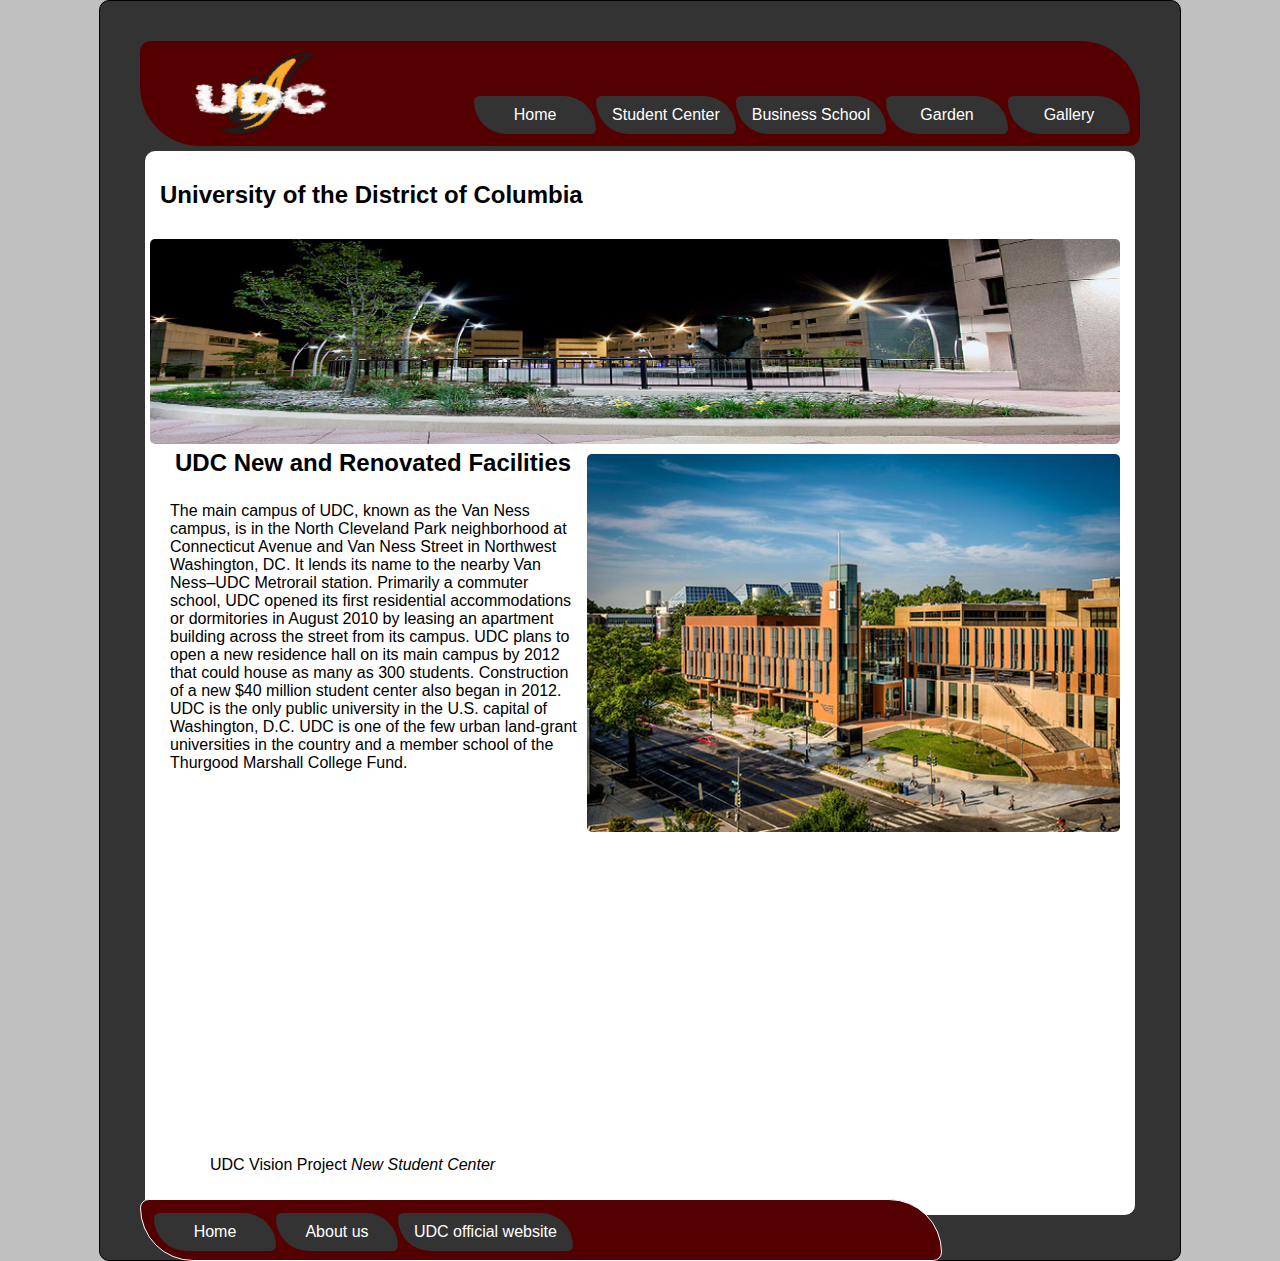
<file: index.html>
<!DOCTYPE html>
<html lang="en">


<head>
	<meta charset="utf-8">
		<title>University of the District of Columbia</title>
		<link rel="stylesheet" type="text/css" href="style.css">
		
		<style>
		img {
    float: right;
}
</style>
</head>

<!--body-->
<body>

<header>
<nav>
<ul>

  
  <li><a href="gallery.html">Gallery</a></li>
  <li><a href="garden.html">Garden</a></li>
  <li><a href="business.html">Business School</a></li>
  <li class="dropdown">
    <a href="javascript:void(0)" class="dropbtn" onclick="myFunction()">Student Center</a>
    <div class="dropdown-content" id="myDropdown">
      <a href="wellnesscenter.html">Wellness Center</a>
      <a href="ballroom.html">Ballroom</a>
    </div>
  </li>
  <li><a href="index.html">Home</a></li>
</ul>
</nav>
</header>



<section>



<h2>University of the District of Columbia</h2>
<img src="photos/plaza2.jpg" style = "width:100%">


<br>

 <img src="photos/udcexterior.jpg" style = "width:55%">

<article>

<h2>UDC New and Renovated Facilities</h2>
<p>The main campus of UDC, known as the Van Ness campus, is in the North
 Cleveland Park neighborhood at Connecticut Avenue and Van Ness Street in 
 Northwest Washington, DC. It lends its name to the nearby Van Ness–UDC Metrorail
 station.

Primarily a commuter school, UDC opened its first residential accommodations
 or dormitories in August 2010 by leasing an apartment building across the
 street from its campus. UDC plans to open a new residence hall on its 
 main campus by 2012 that could house as many as 300 students. Construction
 of a new $40 million student center also began in 2012.
 
 UDC is the only public university
 in the U.S. capital of Washington, D.C. UDC is one of the few urban land-grant
 universities in the country and a member school of the Thurgood Marshall College
 Fund.</p><br>

 <figure>
			
			<iframe width="560" height="315" src="https://www.youtube.com/embed/qob7bsMnlQA" frameborder="0">
			<embed width="560" height="315" src="https://www.youtube.com/embed/qob7bsMnlQA" frameborder="0">
			</iframe>
			
         <figcaption>UDC Vision Project <cite>New Student Center</cite></figcaption>
      </figure>
  
  
</article>

</section>

<footer>
<nav>
<ul class = footer>

  <li><a href="http://www.udc.edu">UDC official website</a></li>
  <li class="dropdown">
    
  </li>
</li>
  <li><a href="about.html">About us</a></li>
  
  </li>
  <li><a href="index.html">Home</a></li>
</ul>
</nav>
</footer>

<script src="indexJS.js"></script>






</body>
<!--body-->
</html>
</file>
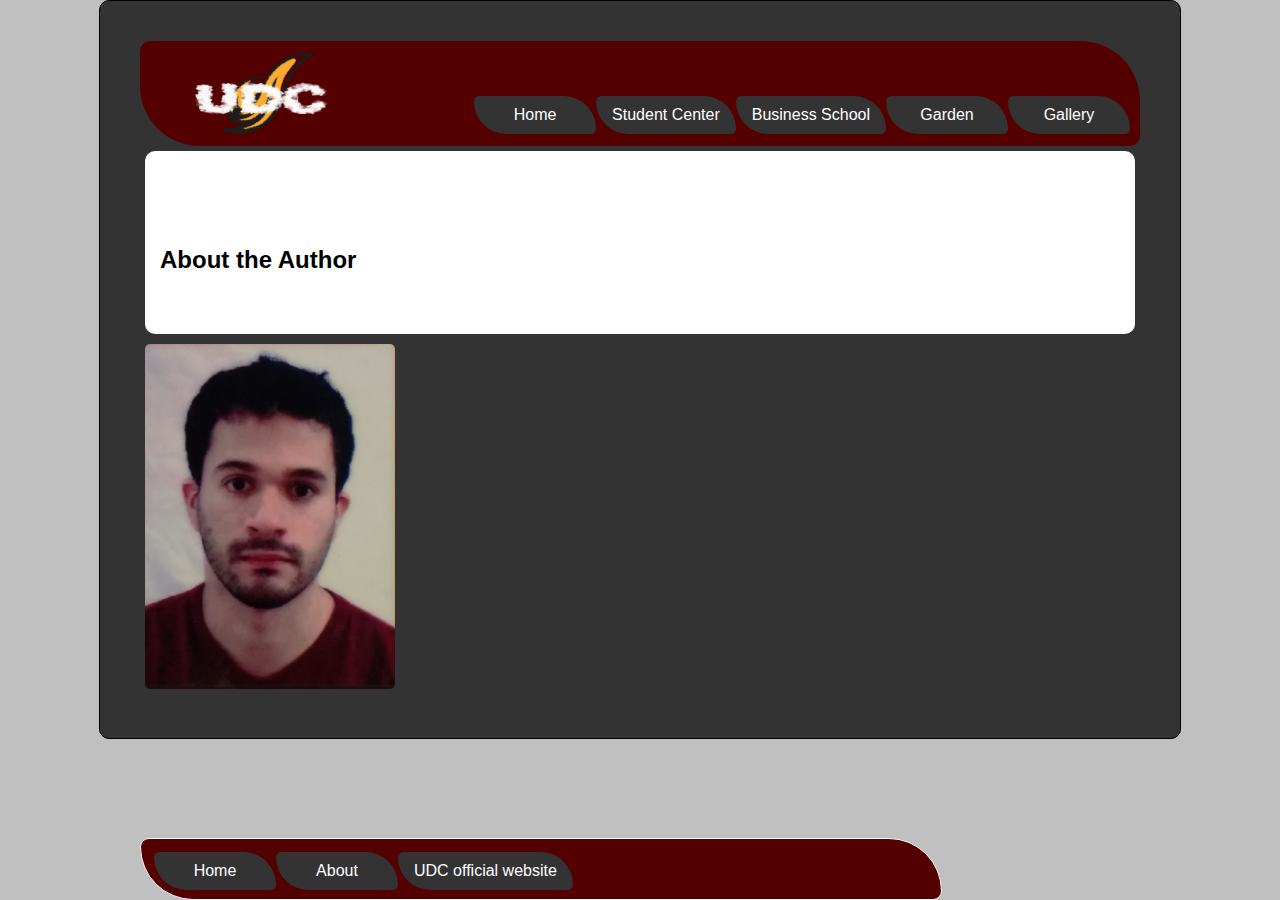
<file: about.html>
<!DOCTYPE html>
<html lang="en">


<head>
	<meta charset="utf-8">
		<title>University of the District of Columbia</title>
		<link rel="stylesheet" type="text/css" href="style.css">
				<style>
		
</style>
</head>

<!--body-->
<body>

<header>
<nav>
<ul>

  
  <li><a href="gallery.html">Gallery</a></li>
  <li><a href="garden.html">Garden</a></li>
  <li><a href="business.html">Business School</a></li>
  <li class="dropdown">
    <a href="javascript:void(0)" class="dropbtn" onclick="myFunction()">Student Center</a>
    <div class="dropdown-content" id="myDropdown">
      <a href="wellnesscenter.html">Wellness Center</a>
      <a href="ballroom.html">Ballroom</a>
    </div>
  </li>
  <li><a href="index.html">Home</a></li>
</ul>
</nav>
</header>



<section>
<h2></h2>
<article>


  
</article>
<h2>About the Author</h2>
<article>




</article>

</section>
<a href = "hil/resume.html"title="About Hildebrando"><img src="photos/hilicon.jpg" style = "width:25%"></a>

<footer>
<nav>
<ul class = footer>

  <li><a href="http://www.udc.edu">UDC official website</a></li>
  <li class="dropdown">
    
  </li>
  <li><a href="about.html">About</a></li>
  
  </li>
  <li><a href="index.html">Home</a></li>
</ul>
</nav>
</footer>

<script src="indexJS.js"></script>
<script src="JSslideshow.js"></script>





</body>
<!--body-->
</html>
</file>
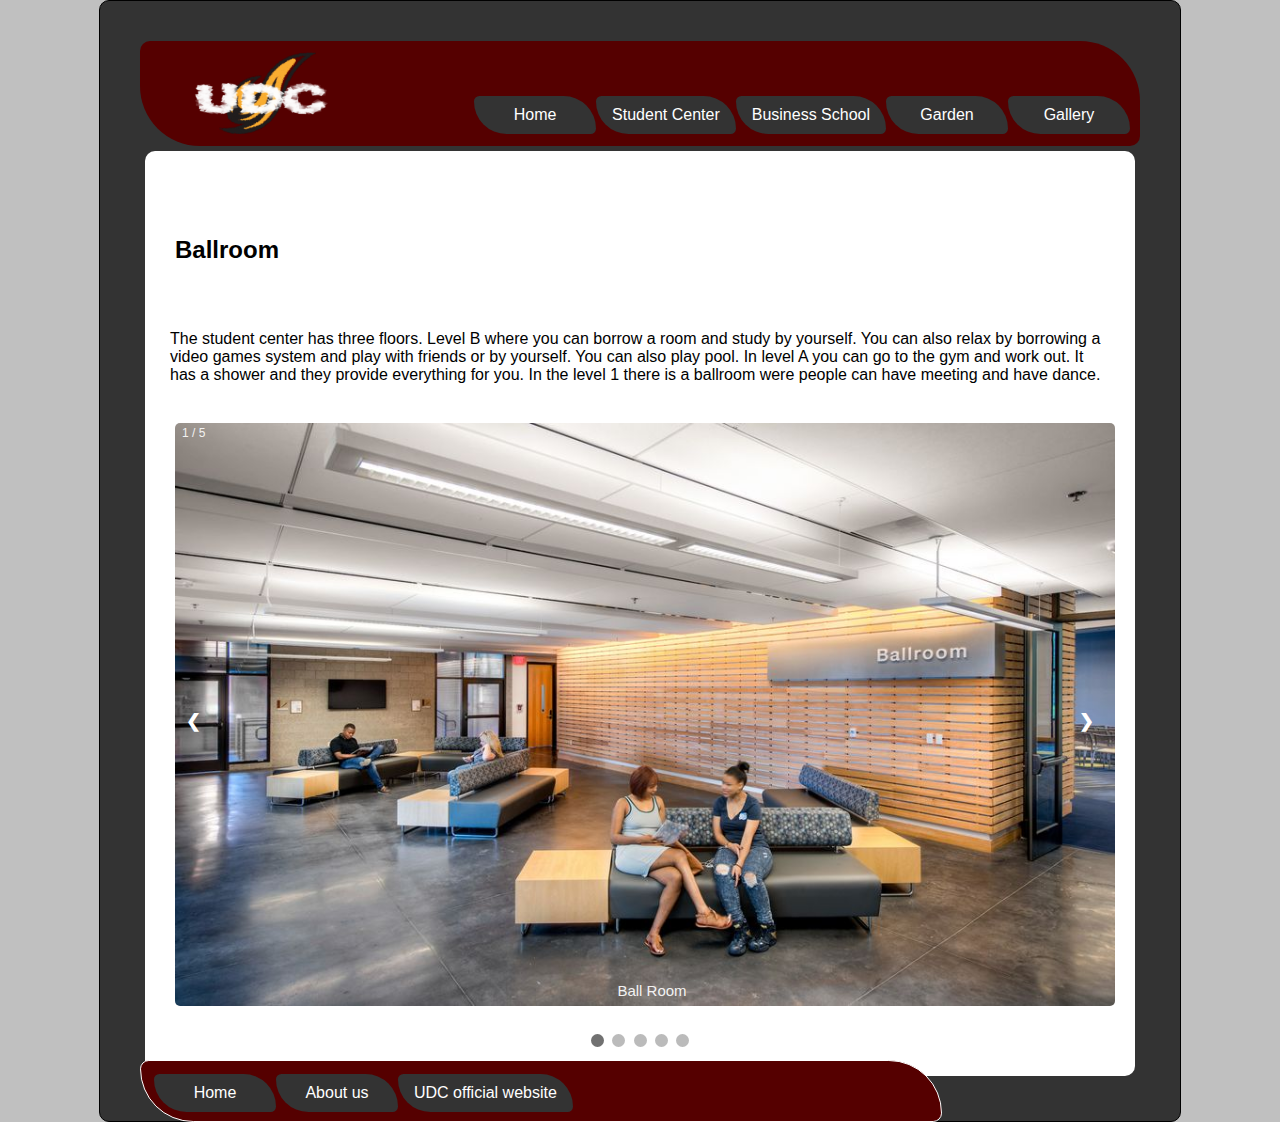
<file: ballroom.html>
<!DOCTYPE html>
<html lang="en">


<head>
	<meta charset="utf-8">
		<title>University of the District of Columbia</title>
		<link rel="stylesheet" type="text/css" href="style.css">
</head>

<!--body-->
<body>

<header>
<nav>
<ul>

  
  <li><a href="gallery.html">Gallery</a></li>
  <li><a href="garden.html">Garden</a></li>
  <li><a href="business.html">Business School</a></li>
  <li class="dropdown">
    <a href="javascript:void(0)" class="dropbtn" onclick="myFunction()">Student Center</a>
    <div class="dropdown-content" id="myDropdown">
      <a href="wellnesscenter.html">Wellness Center</a>
      <a href="ballroom.html">Ballroom</a>
    </div>
  </li>
  <li><a href="index.html">Home</a></li>
</ul>
</nav>
</header>



<section>
<h2></h2>
<article>

<h2>Ballroom</h2>
  
</article>

<article>

<p>The student center has three floors. Level B where you can borrow 
a room and study by yourself. You can also relax by borrowing a video
 games system and play with friends or by yourself. You can also play pool.
 In level A you can go to the gym and work out. It has a shower and they provide 
 everything for you.  In the level 1 there is a ballroom were people can have 
 meeting and have dance. </p><br>
  
  <div class="slideshow-container">
  
  <div class="mySlides fade">
    <div class="numbertext">1 / 5</div>
    <img src="photos/ballroom.jpg" style="width:100%">
    <div class="text">Ball Room</div>
  </div>
  
  <div class="mySlides fade">
    <div class="numbertext">2 / 5</div>
    <img src="photos/conference.jpg" style="width:100%">
    <div class="text">Conference</div>
  </div>
  
  <div class="mySlides fade">
    <div class="numbertext">3 / 5</div>
    <img src="photos/sc.jpg" style="width:100%">
    <div class="text">NewBuilding</div>
  </div>
  
  <div class="mySlides fade">
    <div class="numbertext">4 / 5</div>
    <img src="photos/sc2.jpg" style="width:100%">
    <div class="text">New Building</div>
  </div>
  
  <div class="mySlides fade">
    <div class="numbertext">5 / 5</div>
    <img src="photos/udcexterior.jpg" style="width:100%">
    <div class="text">UDC</div>
  </div>

  <a class="prev" onclick="plusSlides(-1)">&#10094;</a>
  <a class="next" onclick="plusSlides(1)">&#10095;</a>
</div>
<br>

<div style="text-align:center">
  <span class="dot" onclick="currentSlide(1)"></span> 
  <span class="dot" onclick="currentSlide(2)"></span> 
  <span class="dot" onclick="currentSlide(3)"></span> 
  <span class="dot" onclick="currentSlide(4)"></span> 
  <span class="dot" onclick="currentSlide(5)"></span> 
</div>
  
  
</article>

</section>

<footer>
<nav>
<ul class = footer>

  <li><a href="http://www.udc.edu">UDC official website</a></li>
  <li class="dropdown">
    
</li>
  <li><a href="about.html">About us</a></li>
  
  </li>
  <li><a href="index.html">Home</a></li>
</ul>
</nav>
</footer>

<script src="indexJS.js"></script>
<script src="JSslideshow.js"></script>





</body>
<!--body-->
</html>
</file>
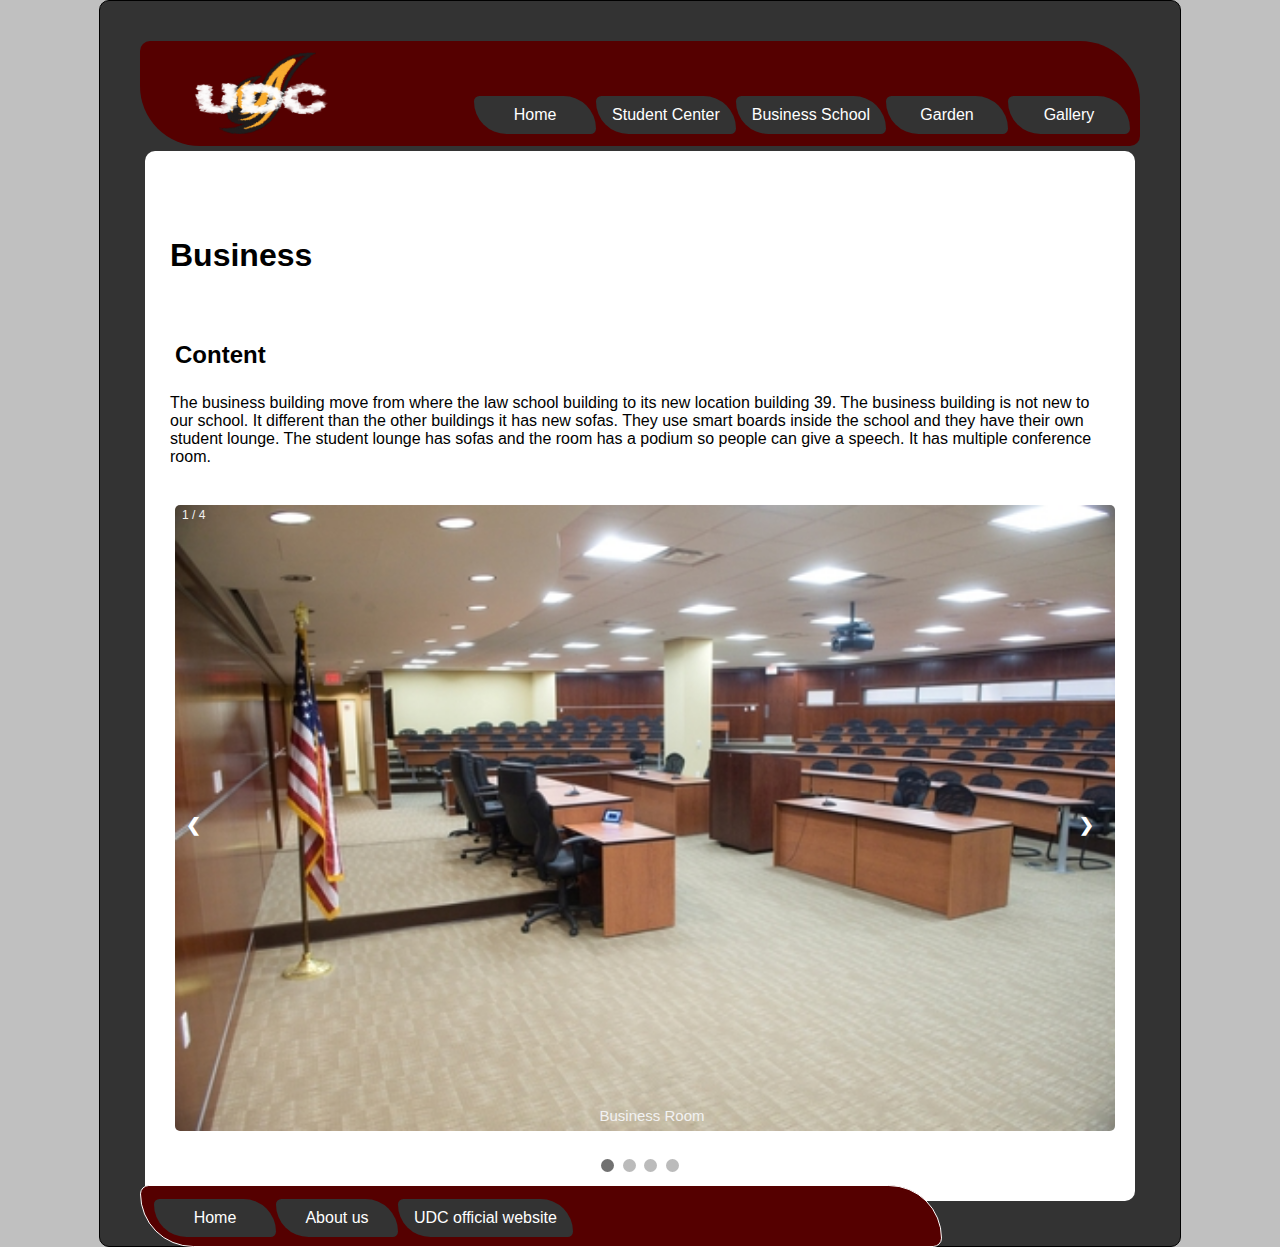
<file: business.html>
<!DOCTYPE html>
<html lang="en">


<head>
	<meta charset="utf-8">
		<title>University of the District of Columbia</title>
		<link rel="stylesheet" type="text/css" href="style.css">
</head>

<!--body-->
<body>

<header>
<nav>
<ul>

  
  <li><a href="gallery.html">Gallery</a></li>
  <li><a href="garden.html">Garden</a></li>
  <li><a href="business.html">Business School</a></li>
  <li class="dropdown">
    <a href="javascript:void(0)" class="dropbtn" onclick="myFunction()">Student Center</a>
    <div class="dropdown-content" id="myDropdown">
      <a href="wellnesscenter.html">Wellness Center</a>
      <a href="ballroom.html">Ballroom</a>
    </div>
  </li>
  <li><a href="index.html">Home</a></li>
</ul>
</nav>
</header>



<section>
<h2></h2>
<article>

<h1>Business</h1>
  
</article>

<article>
<h2>Content</h2>
<p>The business building move from where the law school building to its new
 location building 39. The business building is not new to our school. It 
 different than the other buildings it has new sofas. They use smart boards 
 inside the school and they have their own student lounge. The student lounge
 has sofas and the room has a podium so people can give a speech.  It has
 multiple conference room. </p><br>
					  
  
  <div class="slideshow-container">
 

  <div class="mySlides fade">
    <div class="numbertext">1 / 4</div>
    <img src="photos/business.jpg" style="width:100%">
    <div class="text">Business Room</div>
  </div>
  
  <div class="mySlides fade">
    <div class="numbertext">2 / 4</div>
    <img src="photos/conference.jpg" style="width:100%">
    <div class="text">Conference Room</div>
  </div>
  
  <div class="mySlides fade">
    <div class="numbertext">3 / 4</div>
    <img src="photos/plaza1.jpg" style="width:100%">
    <div class="text">Plaza</div>
  </div>
  
  <div class="mySlides fade">
    <div class="numbertext">4 / 4</div>
    <img src="photos/Tau2.jpg" style="width:100%">
    <div class="text">Tau2</div>
  </div>
  
  

  <a class="prev" onclick="plusSlides(-1)">&#10094;</a>
  <a class="next" onclick="plusSlides(1)">&#10095;</a>
</div>
<br>

<div style="text-align:center">
  <span class="dot" onclick="currentSlide(1)"></span> 
  <span class="dot" onclick="currentSlide(2)"></span> 
  <span class="dot" onclick="currentSlide(3)"></span> 
  <span class="dot" onclick="currentSlide(4)"></span> 
</div>  
  
</article>

</section>

<footer>
<nav>
<ul class = footer>

  <li><a href="http://www.udc.edu">UDC official website</a></li>
  <li class="dropdown">
    
</li>
  <li><a href="about.html">About us</a></li>
  
  </li>
  <li><a href="index.html">Home</a></li>
</ul>
</nav>
</footer>

<script src="indexJS.js"></script>
<script src="JSslideshow.js"></script>





</body>
<!--body-->
</html>
</file>
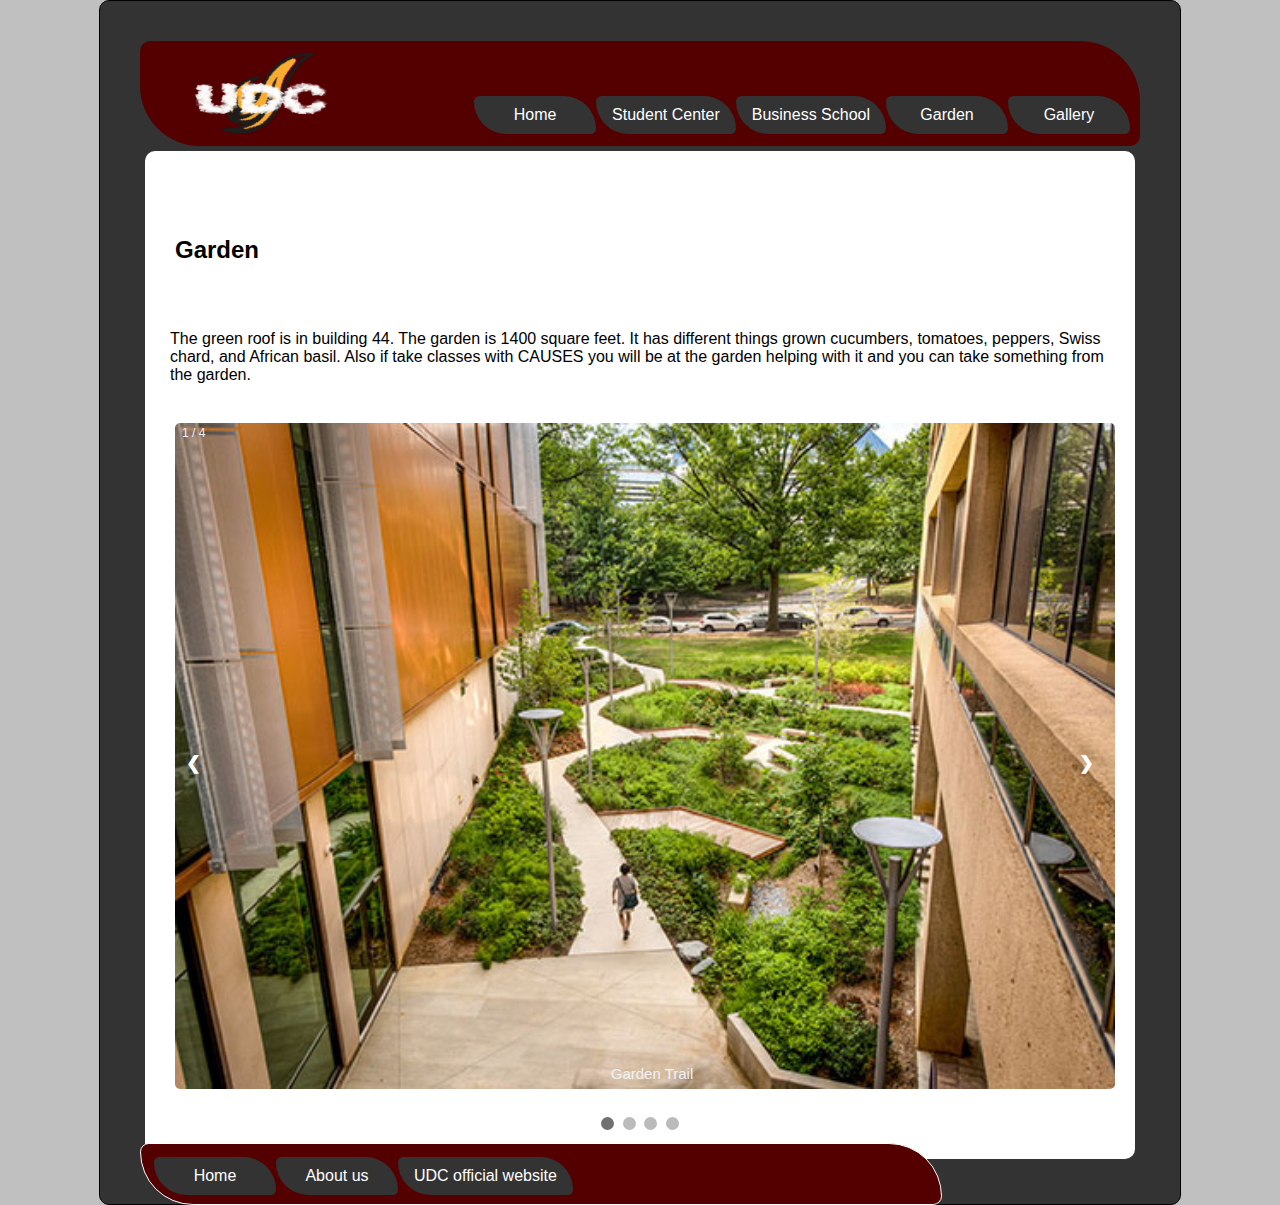
<file: garden.html>
<!DOCTYPE html>
<html lang="en">


<head>
	<meta charset="utf-8">
		<title>University of the District of Columbia</title>
		<link rel="stylesheet" type="text/css" href="style.css">
</head>

<!--body-->
<body>

<header>
<nav>
<ul>

  
  <li><a href="gallery.html">Gallery</a></li>
  <li><a href="garden.html">Garden</a></li>
  <li><a href="business.html">Business School</a></li>
  <li class="dropdown">
    <a href="javascript:void(0)" class="dropbtn" onclick="myFunction()">Student Center</a>
    <div class="dropdown-content" id="myDropdown">
      <a href="wellnesscenter.html">Wellness Center</a>
      <a href="ballroom.html">Ballroom</a>
    </div>
  </li>
  <li><a href="index.html">Home</a></li>
</ul>
</nav>
</header>



<section>
<h2></h2>
<article>

<h2>Garden</h2>
  
</article>

<article>

<p>The green roof is in building 44. The garden is 1400 square feet.
 It has different things grown cucumbers, tomatoes, peppers, Swiss 
 chard, and African basil. Also if take classes with CAUSES you will
 be at the garden helping with it and you can take something from the
 garden.  </p><br>
					  
  
  <div class="slideshow-container">
 

  <div class="mySlides fade">
    <div class="numbertext">1 / 4</div>
    <img src="photos/trail.jpg" style="width:100%">
    <div class="text">Garden Trail</div>
  </div>
  
  <div class="mySlides fade">
    <div class="numbertext">2 / 4</div>
    <img src="photos/garden1.jpg" style="width:100%">
    <div class="text">garden</div>
  </div>
  
  <div class="mySlides fade">
    <div class="numbertext">3 / 4</div>
    <img src="photos/oldtrail.jpg" style="width:100%">
    <div class="text">Trail Under Construction</div>
  </div>
  
  <div class="mySlides fade">
    <div class="numbertext">4 / 4</div>
    <img src="photos/garden3.jpg" style="width:100%">
    <div class="text">Garden Roof</div>
  </div>
  
  

  <a class="prev" onclick="plusSlides(-1)">&#10094;</a>
  <a class="next" onclick="plusSlides(1)">&#10095;</a>
</div>
<br>

<div style="text-align:center">
  <span class="dot" onclick="currentSlide(1)"></span> 
  <span class="dot" onclick="currentSlide(2)"></span> 
  <span class="dot" onclick="currentSlide(3)"></span> 
  <span class="dot" onclick="currentSlide(4)"></span> 
</div>

  
</article>

</section>

<footer>
<nav>
<ul class = footer>

  <li><a href="http://www.udc.edu">UDC official website</a></li>
  <li class="dropdown">
    
</li>
  <li><a href="about.html">About us</a></li>
  
  </li>
  <li><a href="index.html">Home</a></li>
</ul>
</nav>
</footer>

<script src="indexJS.js"></script>
<script src="JSslideshow.js"></script>





</body>
<!--body-->
</html>
</file>
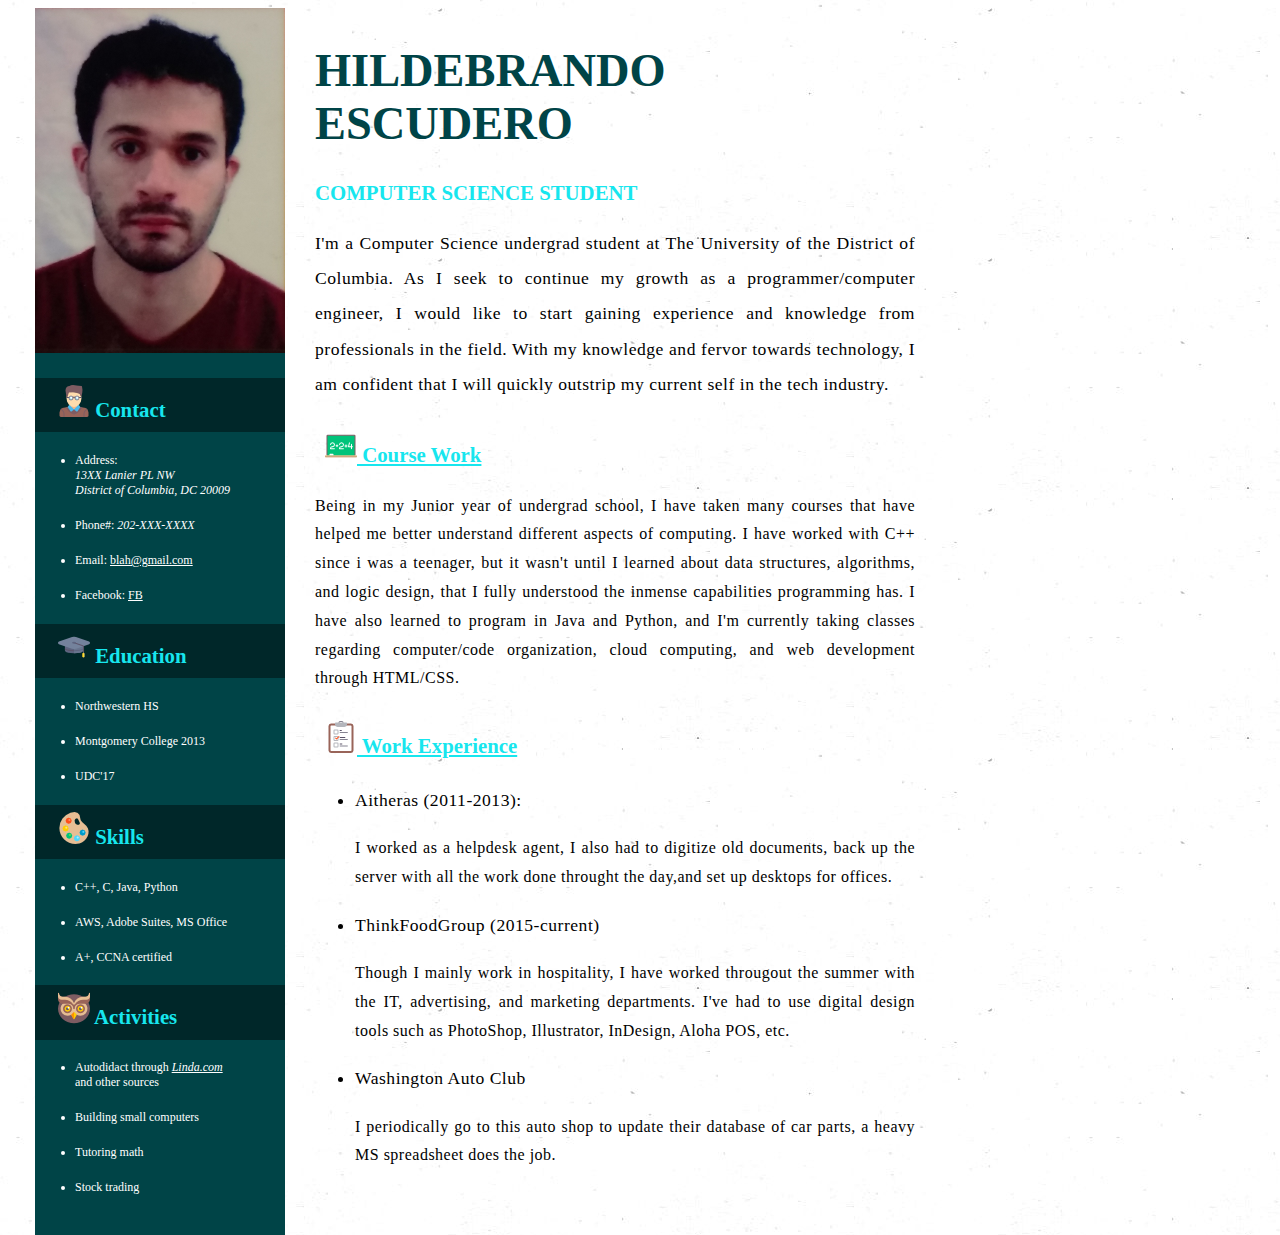
<file: hil/resume.html>
<!doctype html>

<html>

<head>
	<link rel="stylesheet" type="text/css" href="style.css">
	<title> Hildebrando Escudero CV</title>
</head>




<body>


<div align="justify" >

<!--LEFT SIDE OF THE PAGE-->
<!--Picture, Lists (personal info, education, skills, hobbies)-->
<div id="leftblock">
	<img src="mepic.jpg" alt="Profile Picture"
	style="width: 250px";>
	
	
	<h3 id="exception";> <img src="student.png" alt="Contact";>
	Contact </h3>
	
	<ul>
		<li id="lst"> Address:<em></br>13XX Lanier PL NW
		<br/>District of Columbia, DC 20009</em></li>
		<li id="lst"> Phone#: <em>202-XXX-XXXX</em></li>
		<li id="lst">Email: <a href= "mailto:hro@udc.edu" target="_blank">blah@gmail.com</a></li>
		<li id="lst">Facebook: <a href= "https://www.facebook.com/pablotheminidachshund/?fref=ts"target="_blank">FB</a></li>
	</ul>
	
	<h3 id="exception";> <img src="mortarboard.png" alt="Education";>
	Education </h3>
	
	<ul>
		<li id="lst"> Northwestern HS</li>
		<li id="lst"> Montgomery College 2013</li>
		<li id="lst">UDC'17</li>
	</ul>
	
	<h3 id="exception";> <img src="palette.png" alt="Skills";>
	Skills </h3>
	
	<ul>
		<li id="lst">C++, C, Java, Python</li>
		<li id="lst">AWS, Adobe Suites, MS Office</li>
		<li id="lst">A+, CCNA certified</li>
	</ul>
	
	<h3 id="exception";> <img src="owl.png" alt="Activities";> Activities </h3>
	
	<ul>
		<li id="lst"> Autodidact through <em><a href= "https://www.lynda.com" target="_blank">Linda.com</a></em> </br>and other sources</li>
		<li id="lst"> Building small computers</li>
		<li id="lst">Tutoring math</li>
		<li id="lst">Stock trading</li>
	</ul>
	
</div><!--ClOSE LEFT SIDE OF THE PAGE-->





<!--RIGHT SIDE OF PAGE-->
<!--Name, Intro, Course work, and WOrk experience-->
<div id="rightblock">
	
	<h1>HILDEBRANDO ESCUDERO</h1>
	<h3>COMPUTER SCIENCE STUDENT</h3>
	<p id="prgrph">I'm a Computer Science undergrad student at The University of the District of 
	   Columbia. As I seek to continue my growth as a programmer/computer engineer,
	   I would like to start gaining experience and knowledge from professionals in 
	   the field. With my knowledge and fervor towards technology, I am confident that
	   I will quickly outstrip my current self in the tech industry.
	</p>
	
	<h3 id="exception2";> <img src="blackboard.png" alt="CourseWork";>
	Course Work </h3>
	
	<p id="prgrph2">
	Being in my Junior year of undergrad school, I have taken many courses that have helped
	me better understand different aspects of computing. I have worked with C++ since i was a 
	teenager, but it wasn't until I learned about data structures, algorithms, and logic design, 
	that I fully understood the inmense capabilities programming has. I have also learned to
	program in Java and Python, and I'm currently taking classes regarding computer/code
	organization, cloud computing, and web development through HTML/CSS.
	</p>
	
	<h3 id="exception2";> <img src="test.png" alt="WorkExperience";>
	Work Experience </h3>
	
	
	<ul>
		<li id="lst2">Aitheras (2011-2013):</li>
		<p id="prgrph2"> I worked as a helpdesk agent, I also had to digitize old documents,
		back up the server with all the work done throught the day,and set up desktops
		for offices.</p>
		
		<li id="lst2">ThinkFoodGroup (2015-current)</li>
		<p id="prgrph2"> Though I mainly work in hospitality, I have worked througout 
		the summer with the IT, advertising, and marketing departments. I've had to use 
		digital design tools such as PhotoShop, Illustrator, InDesign, Aloha POS, etc. </p>
		
		<li id="lst2">Washington Auto Club</li>
		<p id="prgrph2"> I periodically go to this auto shop to update their database of car parts,
		a heavy MS spreadsheet does the job.
		</p>
	</ul>
		
	
	
</div><!--CLOSE RIGHT SIDE OF THE PAGE-->


</div>

</body>

</html>
</file>
<file: style.css>
@import "JSmenu.css";
@import "slideshow.css";

html {
	position: relative;
    min-height: 100%;
	background-color: silver; 
}


body {
    font-family: Arial,sans-serif;
    font-size: 16px;
	min-width: 875px;
	max-width: 1000px;
	height: 100%;
	margin:0 auto;
    border: 1px solid;
    padding: 40px;
	background-color: #333; 
	border-radius: 10px
}

header{
	
	
	border-radius: 10px 60px;
	height: 95px;
    padding: 5px;
    color: white;
    /*border-style: solid;*/
    /*border-width: 1px;*/
	background-color: #550000; 
}

footer {
	
	border-radius: 10px 60px;

	position: absolute;
   
    bottom: 0;
    height: 60px;
    
	width: 800px; 
    color: white;
    border-style: solid;
    border-width: 1px;
	background-color: #550000; 
	
	
}


header {
	
	background-image: url("logoudcfirebird.png");
	background-size: 150px ;
    background-repeat: no-repeat;
    background-position:50px ;
	
}


section {
	/*border-style: solid;
    border-width: 1px;*/
    margin: 5px;
    padding: 10px;
    background-color:white; 
	border-radius: 10px;
	min-height: 100%;

}

h2 {
	padding:5px;
	margin-top:15px;
	
}

article {
	/*border-style: dotted;
    border-width: 5px;*/
    margin: 5px;
    padding: 10px;
    background-color: white;

}

img {
	
	border-radius: 10px;
	padding:5px;
	height:auto;
	
}
</file>
<file: hil/style.css>
@import "Header.css";
@import "Paragraph.css";
@import "divs.css";


/*All Rules - everything uses trebuchet ms font*/
*{font-family: Trebuchet MS }

body { /*Overall background set to white*/
	background-image:url(brackgroundall.jpg);
}


 /*Because the only links were in the dark side of the page, i decided
 to have the links be white in all stages*/
a, a:hover, a:active, a:visited { color: white; }
</file>
